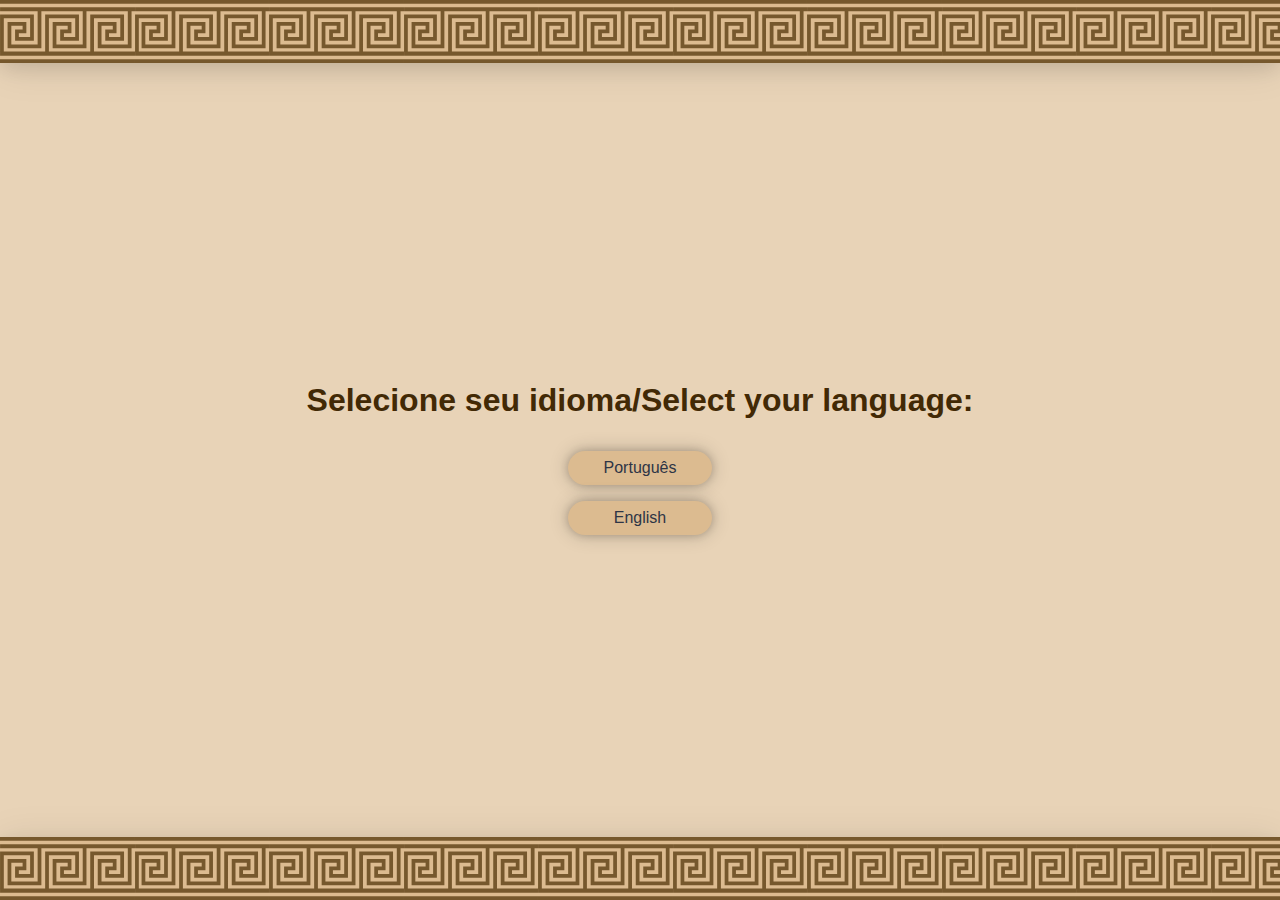
<file: index.html>
<!DOCTYPE html>
<html lang="en">
  <head>
    <meta charset="UTF-8" />
    <meta name="viewport" content="initial-scale=1.0" />

    <link rel="stylesheet" href="../styles.css" />

    <title>Gamifying Sisyphus - Select Language</title>
  </head>
  <body>
    <header></header>
    <div id="container">
      <div id="langdiv">
        <h1>Selecione seu idioma/Select your language:</h1>
        <a href="/pt/" id="langlink">Português</a>
        <a href="/en/" id="langlink">English</a>
      </div>
    </div>
    <footer></footer>
  </body>
</html>
</file>
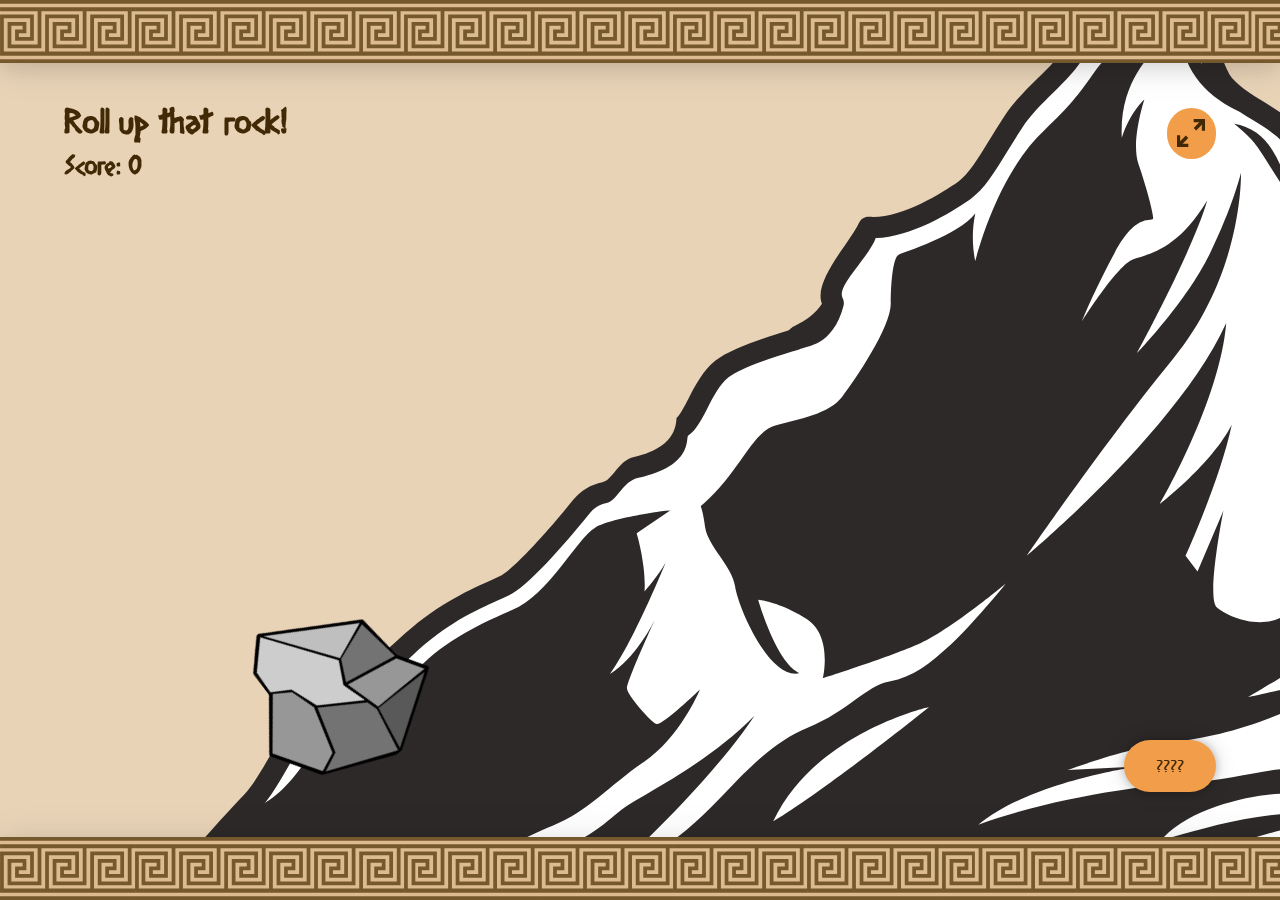
<file: en/index.html>
<!DOCTYPE html>
<html lang="en">
  <head>
    <meta charset="UTF-8" />
    <meta name="viewport" content="initial-scale=1.0" />
    <link
      rel="icon"
      href="../svg/favicon.svg"
      sizes="any"
      type="image/svg+xml"
    />

    <link rel="preconnect" href="https://fonts.googleapis.com" />
    <link rel="preconnect" href="https://fonts.gstatic.com" crossorigin />
    <link
      href="https://fonts.googleapis.com/css2?family=Federo&display=swap"
      rel="stylesheet"
    />

    <link rel="stylesheet" href="../styles.css" />
    <script src="../script.js" defer></script>
    <script defer>
      //translated message array
      const messages = [
        "SHOP",
        "Keep Going!",
        "You can do it!",
        "Just one more roll!",
        "Hey, is that a REWARD SHOP in the corner?!",
      ];
      const shopitems = [
        {
          src: "../svg/iloverocks.svg",
          pos: "30px 20px",
          desc: "Show your love for your job!",
          price: 10,
        },
        {
          src: "../svg/zeus.svg",
          pos: "60px 30px",
          desc: "Aim to the highest grounds!",
          price: 15,
        },
        {
          src: "../svg/atlas.svg",
          pos: "90px 50px",
          desc: "Let Atlas muscles inspire you.",
          price: 20,
        },
        {
          src: "../svg/discorock.svg",
          pos: "40px 80px",
          desc: "DISCO BABY!",
          price: 25,
        },
      ];
    </script>

    <title>Gamifying Sisyphus</title>
  </head>
  <body>
    <header></header>
    <div id="overflow">
      <div id="container">
        <div id="info">
          <h1 id="message">Roll up that rock!</h1>
          <h2 id="score">Score: 0</h2>
        </div>
        <div id="inputcontainer">
          <input
            type="range"
            id="slider"
            name="slider"
            min="0"
            max="400"
            step="1"
            value="0"
            class="slider"
          />
        </div>
        <div id="bgcontainer">
          <div id="background"></div>
        </div>
        <a id="shoplink" href="#">????</a>
        <a id="creditslink" href="#">Credits</a>
        <a id="fslink" href="#"
          ><img src="../svg/enterfs.svg" alt="Toggle Fullscreen"
        /></a>
      </div>

      <div id="modalBackdrop"></div>

      <div id="shop">
        <a class="close" href="#"><img src="../svg/x.svg" /></a>
        <h2>Super Rewarding Reward Shop!</h2>
        <div id="storebody">
          <a href="#" id="prev" style="transform: scale(-1, 1)"
            ><img src="../svg/arrowr.svg"
          /></a>
          <div id="shopitem">
            <img src="../svg/iloverocks.svg" /><br />
            <p>Description</p>
            <br />
            <a id="buy" href="#">Buy - 10 points</a>
          </div>
          <a href="#" id="next"><img src="../svg/arrowr.svg" /></a>
        </div>
      </div>

      <div id="credits">
        <a class="close" href="#">&#10006;</a>
        <a
          href="https://www.freepik.com/free-vector/vintage-monochrome-mountains-set_7997411.htm#fromView=search&page=1&position=1&uuid=d7750823-1a0e-4a15-98cc-f3adcfdf111d"
          >Image by dgim-studio on Freepik</a
        >
        stone by Nico Bökenkröger from
        <a
          href="https://thenounproject.com/browse/icons/term/stone/"
          target="_blank"
          title="stone Icons"
          >Noun Project</a
        >
        (CC BY 3.0) Rotate Phone by maria icon from
        <a
          href="https://thenounproject.com/browse/icons/term/rotate-phone/"
          target="_blank"
          title="Rotate Phone Icons"
          >Noun Project</a
        >
        (CC BY 3.0) Fullscreen by Andi wiyanto from
        <a
          href="https://thenounproject.com/browse/icons/term/fullscreen/"
          target="_blank"
          title="Fullscreen Icons"
          >Noun Project</a
        >
        (CC BY 3.0)
      </div>

      <div id="forceLandscape">
        <img src="../svg/rotatephone.svg" alt="Rotate your device" />
        <h1>Flip your Phone!</h1>
        <p>
          This experience is better in Landscape Mode. Flip your phone or ajust
          your viewport.
        </p>
      </div>
    </div>
    <footer></footer>
  </body>
</html>
</file>
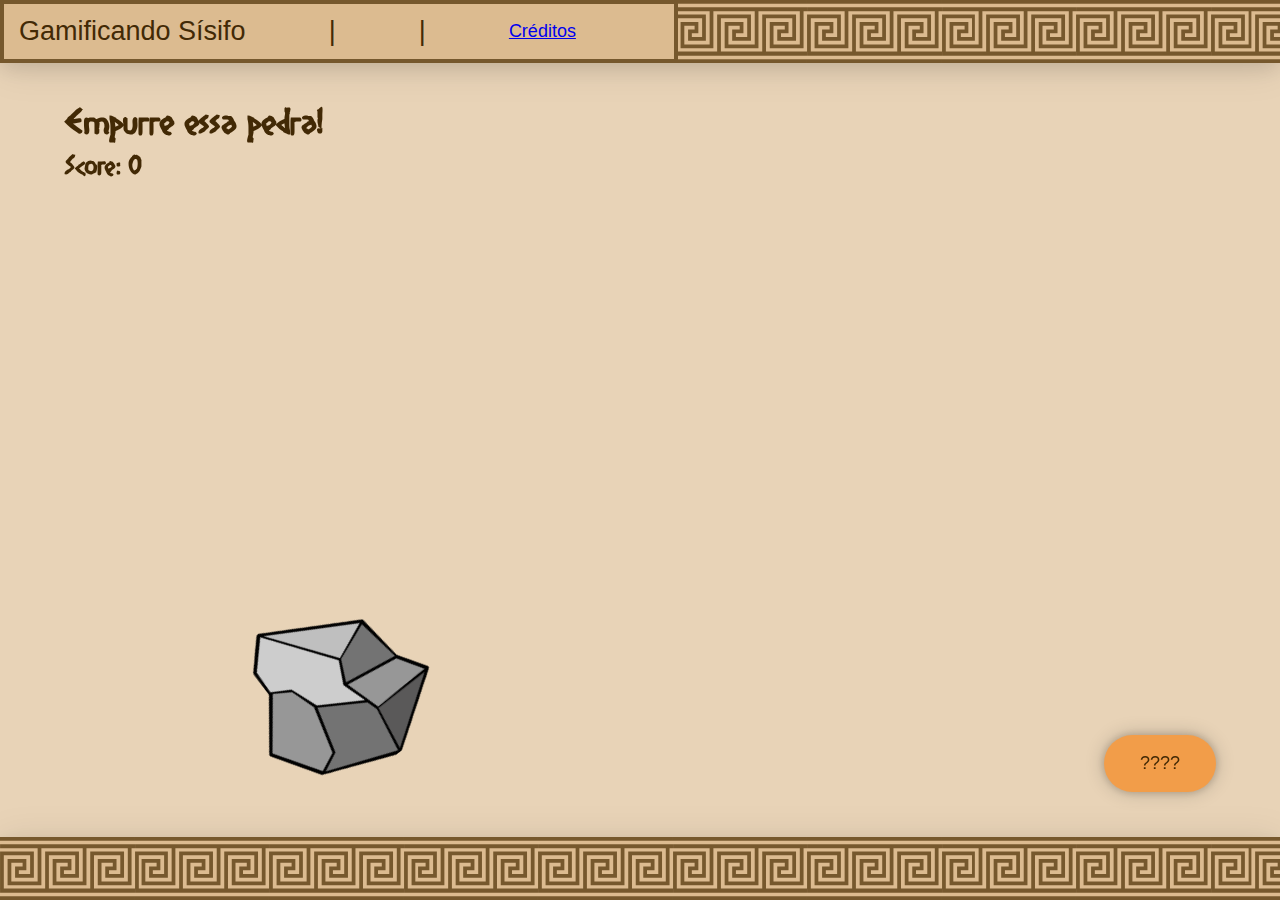
<file: pt/index.html>
<!DOCTYPE html>
<html lang="en">
  <head>
    <meta charset="UTF-8" />
    <meta name="viewport" content="initial-scale=1.0" />

    <link rel="stylesheet" href="../styles.css" />
    <script src="../script.js" defer></script>
    <script defer>
      //translated message array
      const messages = [
        "Loja",
        "Continue!",
        "Você consegue!",
        "Só mais uma vez!",
        "Hey, não é uma LOJA DE RECOMPENSAS ali em cima?!",
      ];
    </script>

    <title>Gamificando Sísifo</title>
  </head>
  <body>
    <header>
      <div>
        <p>Gamificando Sísifo</p>
        <span>|</span>
        <a id="shoplink" href="#">????</a>
        <span>|</span>
        <a href="#">Créditos</a>
        <span></span>
      </div>
    </header>
    <div id="container">
      <div id="info">
        <h1 id="message">Empurre essa pedra!</h1>
        <h2 id="score">Score: 0</h2>
      </div>
      <input
        type="range"
        id="slider"
        name="slider"
        min="0"
        max="400"
        step="1"
        value="0"
        class="slider"
      />
    </div>
    <footer></footer>
  </body>
</html>
</file>
<file: styles.css>
@font-face {
  font-family: "Diogenes";
  src: url("font/Diogenes.woff2") format("woff2"),
    url("font/Diogenes.woff") format("woff");
  font-weight: normal;
  font-style: normal;
  font-display: swap;
}

:root {
  --rotation-angle: 0deg;
  --margin-offset: -30px;
  --BG-left: -500px; /*-500 - -800*/
  --BG-bottom: 0px; /*0 - -300*/
  /*COLORS*/
  --text-color: #2e3546;
  --bg-color1: #e8d3b7;
  --bg-color2: #dcbb90;
  --border-color: #76582d;

  --hardbrown: #422905;
  --default-button: #f29d49;
  --pressedhover-button: #d9822b;
  /*Stickers
  --rockBG: url("svg/iloverocks.svg") 20px 20px, url("svg/rock.svg") 0 0;
  --rockBG-size: 20%, 100%;*/
  --rockBG: url("svg/rock.svg") 0 0;
  --rockBG-size: 100%;
}

/*
@media only screen and (max-width: 900px) {
  * {
    font-size: 16px;
  }
}*/

* {
  margin: 0;
}

#overflow {
  overflow: hidden;
}

body {
  background-color: var(--bg-color1);
  color: var(--hardbrown);
  font-family: "Federo", sans-serif;
}

/*body::before {
  content: "";
  position: fixed;
  top: -10%;
  left: -10%;
  right: 0;
  z-index: -1;
  display: block;
  background-size: cover;
  width: 120%;
  height: 120%;
  background-image: url("img/monaback.jpg");
  filter: blur(3px);
  margin-top: calc((var(--BG-top)) / 10);
  margin-left: calc((var(--BG-left)) / 10);
}*/

header,
footer {
  height: 7vh;
  background-image: url("svg/bluegreekkeywithlines.svg");
  background-repeat: repeat-x;
  width: 100%;
  position: fixed;
  background-color: var(--bg-color2);
  box-shadow: 0 4px 40px 0 rgba(0, 0, 0, 0.1), 0 6px 20px 0 rgba(0, 0, 0, 0.1);
}

footer {
  bottom: 0;
}

header {
  font-size: 3vh;
  align-content: center;
}

header div {
  padding: 0 15px;
  display: flex;
  justify-content: space-between;
  flex-wrap: wrap;
  width: 50%;
  background-color: var(--bg-color2);
  border: solid 4px var(--border-color);
  height: calc(100% - 8px);
  align-content: center;
}

header a {
  font-size: 2vh;
  align-content: center;
}

header a img {
  height: 3.5vh;
  margin: 3px;
}

#container {
  display: flex;
  justify-content: center;
  align-items: center;
  height: 86vh;
  margin: auto;
  padding-top: 7vh;
  aspect-ratio: 1.5;
}

#info {
  font-family: "Diogenes";
  position: fixed;
  top: 11vh;
  left: 5vw;
  z-index: 1000;
  width: 50%;
}

/* Slider */
input[type="range"]::-ms-track {
  cursor: pointer;
  background: transparent;
  border-color: transparent;
  color: transparent;
}

input[type="range"]:focus {
  outline: none;
}

.slider {
  transform: rotate(-38deg);
  -webkit-appearance: none;
  -moz-appearance: none;
  appearance: none;
  box-shadow: none;
  background-color: transparent;
  width: 100vh;
  height: 0;
  border: none;
  background: none;
  /*border-bottom: 8px solid #2e3546;*/
  outline: none;
  z-index: 999;
  margin: 10vh;
}

.slider::-webkit-slider-thumb {
  -webkit-appearance: none;
  -moz-appearance: none;
  appearance: none;
  box-shadow: none;
  background-color: transparent;
  width: 20vh;
  height: 20vh;
  cursor: pointer;
  background-color: transparent;
  transform-origin: 50% 50%;
  filter: blur(0.2px);
  transform: rotate(var(--rotation-angle));
  background: var(--rockBG);
  background-repeat: no-repeat;
  background-size: var(--rockBG-size);
  margin-left: var(--margin-offset);
}

.slider::-webkit-slider-thumb {
  content: "test";
}

/*.slider::-moz-range-thumb {
}*/

#shop,
#credits,
#forceLandscape {
  display: none;
  position: absolute;
  top: 0;
  margin: 10vh 10vw;
  height: calc(80vh - 38px);
  width: calc(80vw - 38px);
  background-color: #dcbb90dd;
  z-index: 1000;
  border: 19px double var(--border-color);
  backdrop-filter: blur(5px);
  text-align: center;
  box-shadow: 0 4px 8px 0 rgba(0, 0, 0, 0.2), 0 6px 20px 0 rgba(0, 0, 0, 0.2);
}

#shoplink {
  background-color: var(--default-button);
  color: var(--hardbrown);
  border-radius: 2em;
  padding: 1em 2em;
  text-decoration: none;
  position: fixed;
  bottom: 12vh;
  right: 5vw;
  box-shadow: 0 0 8px 0 rgb(0, 0, 0, 0.2), 0 0 20px 0 rgba(0, 0, 0, 0.2);
}
#shoplink:hover,
#shoplink:active {
  background-color: var(--pressedhover-button);
}

#shop h2 {
  margin: 1em 0;
  animation-name: shoptitle;
  animation-duration: 4s;
  animation-iteration-count: infinite;
  overflow: hidden;
  position: static;
  font-family: "Diogenes";
}

div#storebody {
  display: flex;
  align-items: center;
  justify-content: space-around;
}

div#storebody > a {
  background-color: var(--default-button);
  width: 3em;
  height: 3em;
  border-radius: 2em;
  align-content: center;
  padding: 2px 0 0 2px;
}
div#storebody > a:hover,
div#storebody > a:active {
  background-color: var(--pressedhover-button);
}

#shopitem img {
  height: 80%;
}

#shopitem {
  height: 40vh;
}

#shopitem a {
  background: var(--default-button);
  color: var(--hardbrown);
  padding: 0.5em 1em;
  text-decoration: none;
  border-radius: 1em;
}

#shopitem a:hover,
#shopitem a:active {
  background: var(--pressedhover-button);
}

.disabled {
  filter: grayscale();
}

@keyframes shoptitle {
  0% {
    transform: matrix(1, 0, 0, 1, 0, 0);
    color: red;
  }
  20% {
    transform: matrix(1.4, 0.2, 0, 2, 0, 0);
    color: magenta;
  }
  60% {
    transform: matrix(1.1, -0.2, 0, 2, 0, 0);
    color: blue;
  }
  80% {
    transform: matrix(1.8, 0.2, 0, 1, 0, 0);
    color: green;
  }
  100% {
    transform: matrix(1, 0, 0, 1, 0, 0);
    color: red;
  }
}

a.close {
  margin: 6px;
  position: fixed;
  top: 0;
  right: 0;
  z-index: 1000;
  background-color: var(--default-button);
  width: 3em;
  height: 3em;
  border-radius: 2em;
  align-content: center;
}

div#background {
  background-image: url(svg/Mountain.svg);
  height: 950px;
  background-size: cover;
  position: relative;
  margin-left: auto;
  margin-right: auto;
  margin-bottom: var(--BG-bottom);
  z-index: -1;
  bottom: 0;
  left: var(--BG-left);
  aspect-ratio: 1.5;
}

#inputcontainer,
#bgcontainer {
  width: 100vw;
  text-align: center;
}

#bgcontainer {
  margin-left: 50vw;
  margin-right: 50vw;
  width: 0;
  position: relative;
  left: -100vw;
}

#modalBackdrop {
  display: none;
  position: fixed;
  top: 0;
  left: 0;
  width: 100vw;
  height: 100vh;
  backdrop-filter: blur(5px);
  z-index: 1001;
  background-color: rgba(0, 0, 0, 0.3);
}

/*force Landscape*/
@media all and (orientation: portrait) {
  #forceLandscape {
    display: block !important;
  }
  #modalBackdrop {
    display: block;
  }
}
#forceLandscape {
  margin: 30vh 10vw !important;
  height: 30vh !important;
  width: 60vw !important;
  padding: 1em;
  z-index: 1002 !important;
}

#forceLandscape img {
  width: 4em;
}

#langlink {
  background-color: var(--bg-color2);
  border-radius: 1.5em;
  padding: 0.5em 2em;
  text-decoration: none;
  color: var(--text-color);
  box-shadow: 0 0 8px 0 rgb(0, 0, 0, 0.2), 0 0 20px 0 rgba(0, 0, 0, 0.2);
  max-width: 5em;
}

#langdiv {
  text-align: center;
}

#langdiv * {
  margin: 1em auto;
  display: block;
}

#fslink {
  position: fixed;
  top: 12vh;
  right: 5vw;
  background-color: var(--default-button);
  width: 3em;
  height: 3em;
  border-radius: 2em;
  align-content: center;
  padding: 3px 1px 0 0;
  text-align: center;
}

#fslink:hover,
#fslink:active {
  background-color: var(--pressedhover-button);
}

#fslink img {
  width: 1.8em;
}
</file>
